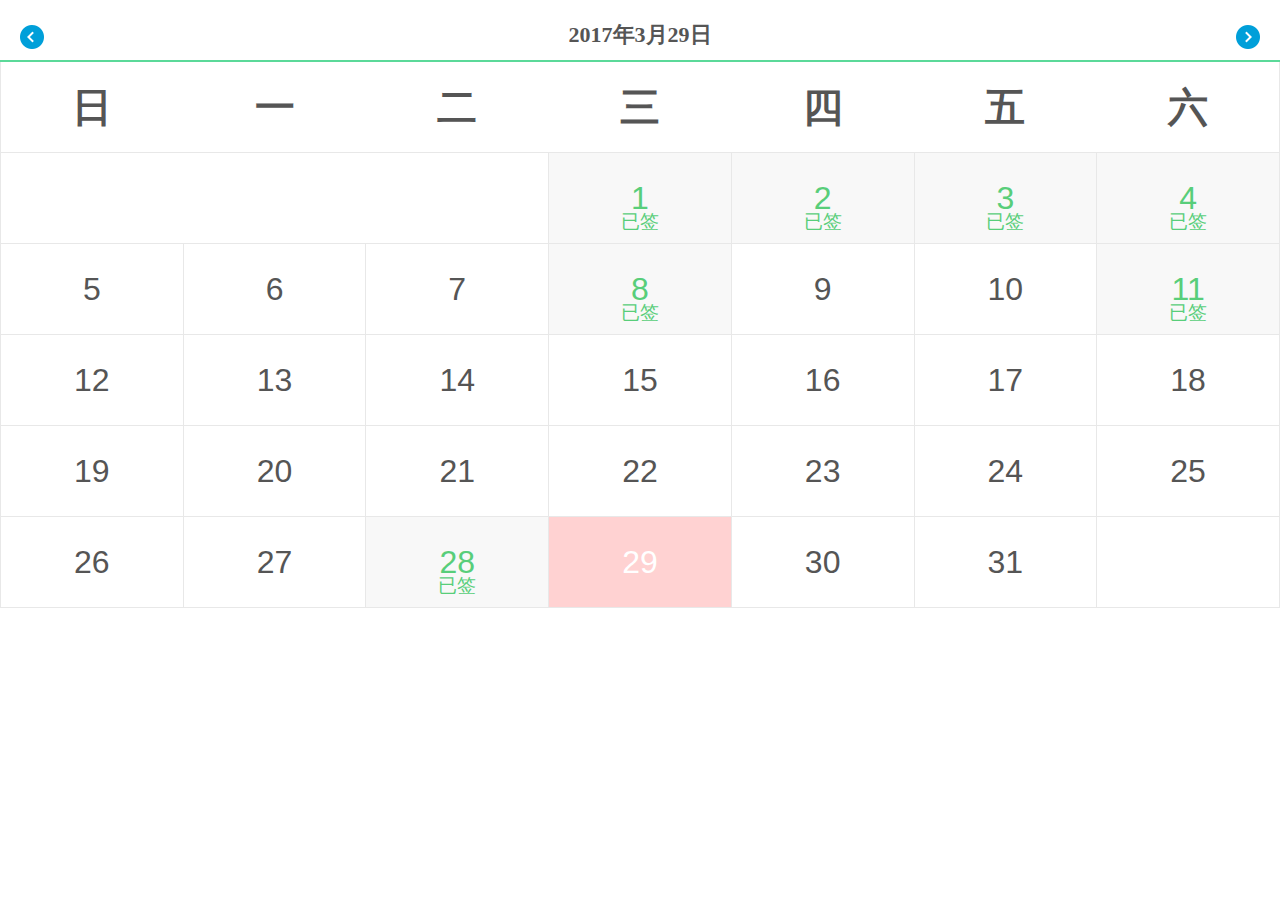
<file: index.html>
<!DOCTYPE html>
<html lang="en">
<head>
	<meta charset="UTF-8">
	<title>Document</title>
	<meta name="viewport" content="width=device-width,initial-scale=1,minimum-scale=1,maximum-scale=1,user-scalable=no" />
	<style type="text/css">
		* { margin: 0;padding: 0;}
		.calendar{width:100%;margin:10px 0px 20px 0px;color:#555;position: relative;}
		.calendar h4 {border-bottom: 2px solid #5bd999;text-align: center;font-size: 22px;font-weight: 700;margin-top: 10px;margin-bottom:0px;padding: 10px 0;}
		.calendar button {position: absolute;width: 24px;height: 24px;top: 15px;border: none;}
		.calendar button:focus { border: none;outline: none; }
		.calendar button.month-less {left: 20px;background: url(left-icon.png) no-repeat left -60px;}
		.calendar button.month-add {right: 20px;background: url(right-icon.png) no-repeat left -60px;}
		.calendar .sign_tab{width: 100%;border-collapse: collapse;border: 1px solid #e8e8e8;border-top: 0;table-layout: fixed;}
		.calendar .sign_tab th{text-align: center;height: 2.25rem;font-weight: 700;}
		.calendar .sign_tab td{border: 1px solid #e8e8e8;height: 2.25rem;text-align: center;font-size: 0.8rem;font-family: arial;}
		.calendar .sign_tab td.over{background-color: #fff;border-left: 0;border-right: 0;}
		.calendar .sign_tab td.red_tbg{background-color: #f8f8f8;color: #58ce7a;position:relative;}
		.red_tbg .ui-state-default {font-size: 0.6em;width: 100%;text-align: center; position: absolute;top:1.4rem;left: 0;}
		.calendar .sign_tab td.cur_day{background-color: #FFD2D2;color: #FFF;}
	</style>
	<script type="text/javascript">
		(function(doc,win){
			var docEl = doc.documentElement,
			resizeEvt = "orientationchange" in window ? "orientationchange" : "resize",
			recalc = function(){
				var clientWidth = docEl.clientWidth;
				if(!clientWidth) return;
				clientWidth = clientWidth > 640 ? 640 : clientWidth;
				docEl.style.fontSize = 20 * (clientWidth / 320) + "px";
			};
			if(!doc.addEventListener) return;
			win.addEventListener(resizeEvt,recalc,false);
			doc.addEventListener('DOMContentLoaded', recalc, false);
		})(document,window);

		Calendar = {
			_today : new Date(),
			_date : new Date().getDate(),
			_day : new Date().getDay(),
			_month : new Date().getMonth() + 1,
			_year : new Date().getFullYear(),
			setDate:function(){
				this._date = new Date(this._today).getDate();
			},
			setDay:function(){
				this._day = new Date(this._today).getDay();
			},
			setMonth:function(){
				this._month = new Date(this._today).getMonth() + 1;
			},
			setYear:function(){
				this._year = new Date(this._today).getFullYear();
			},
			init:function(curDate){
				this._today = new Date(curDate);
				this.setDate();
				this.setDay();
				this.setMonth();
				this.setYear();
			},
			isLeap : function() {
				var year = this._year;
				if (year % 4 == 0 && year % 100 > 0) {
					return true;
				}
				if (year % 400 == 0 && year % 3200 > 0) {
					return true;
				}
				return false;
			},
			getLen : function() {
				if (this._month == 2) {
					if (this.isLeap()) {
						return 29;
					}
					return 28;
				}
				if (this._month < 8) {
					if (this._month % 2 > 0) {
						return 31;
					}
					return 30;
				}
				if (this._month % 2 > 0) {
					return 30;
				}
				return 31;
			},
			getCalendar : function(events) {
				var len = this.getLen();
				var d = new Date(this._year, this._month - 1, 1);
				var dfw = d.getDay();
				var arr = new Array();
				var tem = 0;
				var str = "";
				for (var i = 0; i < 6; i++) {
					arr[i] = new Array();
					for (var j = 0; j < 7; j++) {
						tem++;
						if (tem - dfw > 0 && tem - dfw <= len) {
							arr[i][j] = tem - dfw;
						} else {
							arr[i][j] = "";
						}
					}
				}

		        str += '<button class="month-less"></button><h4>'+this._year + '年' + this._month + '月'+ this._date + '日</h4><button class="month-add"></button>';//标题
		        str += '<table class="sign_tab" border="0px" cellpadding="0px" cellspacing="0px">';
		        str += '<thread><tr><th>日</th><th>一</th><th>二</th><th>三</th><th>四</th><th>五</th><th>六</th></tr></thread>';
		        str += '<tbody>';
		        for (var k = 0; k < 6; k++) {
		        	if (k == 5 && arr[k][0] == "")
		        		continue;
		        	str += '<tr>';
		        	for (var m = 0; m < arr[k].length; m++) {
		        		if(events.contains(arr[k][m])){
		        			str += '<td class="red_tbg">' + arr[k][m] + '<span class="ui-state-default">已签</span>' + '</td>';
		        		}else{
		                    //判断是否是当日
		                    if(arr[k][m] == this._date){
		                    	str += '<td class="cur_day">' + arr[k][m] + '</td>';
		                    	continue;
		                    }
		                    if(arr[k][m] == ""){
		                    	str += '<td class="over">' + arr[k][m] + '</td>';
		                    	continue;
		                    }
		                    str += '<td>' + arr[k][m] + '</td>';
		                }
		            }
		            str += '</tr>';
		        }
		        str += '</tbody>';
		        str += '</table>';
		        return str;
		    },
		    nextMonth : function() {
		    	if (this._month == 12) {
		    		this._year++;
		    		this._month = 0;
		    	}
		    	this._month++;
		    },
		    nextYear : function() {
		    	this._year++;
		    },
		    previousMonth : function() {
		    	if (this._month == 1) {
		    		this._year--;
		    		this._month = 13;
		    	}
		    	this._month--;
		    },
		    previousYear : function() {
		    	this._year--;
		    }
		};
		Array.prototype.contains = function(element) {
			for (var i = 0; i < this.length; i++) {
				if (this[i] == element) {
					return true;
				}
			}
			return false;
		};

	</script>
</head>
<body>
	<div id="box" class="calendar"></div>
	<script type="text/javascript">
		Calendar.init("2017-03-29");
		document.getElementById('box').innerHTML = Calendar.getCalendar([1,2,3,4,8,11,28]);
	</script>
</body>
</html>
</file>
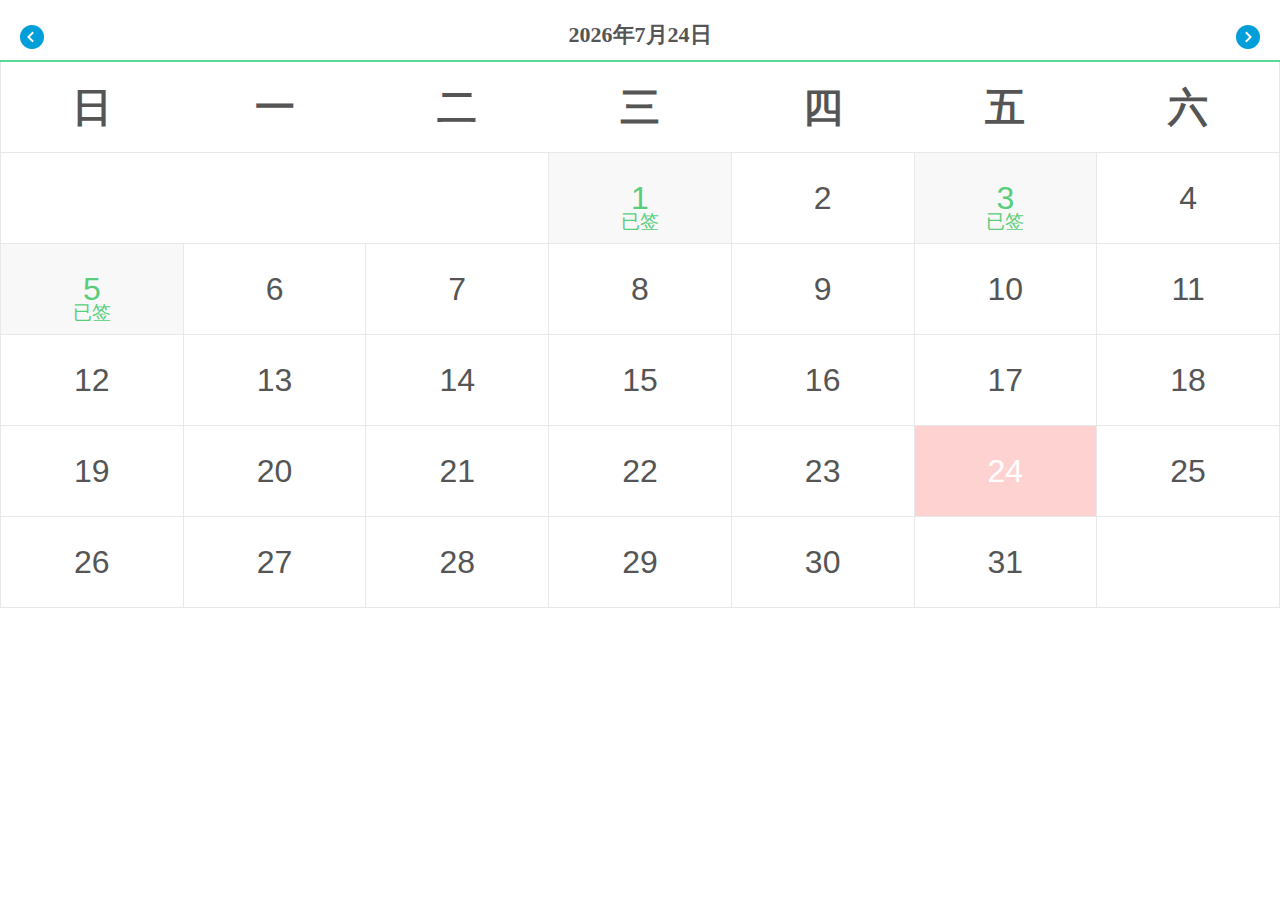
<file: docs/index.html>
<!DOCTYPE html>
<html lang="en">
<head>
	<meta charset="UTF-8">
	<title>Document</title>
	<meta name="viewport" content="width=device-width,initial-scale=1,minimum-scale=1,maximum-scale=1,user-scalable=no" />
	<style type="text/css">
		* { margin: 0;padding: 0;}
		.calendar{width:100%;margin:10px 0px 20px 0px;color:#555;position: relative;}
		.calendar h4 {border-bottom: 2px solid #5bd999;text-align: center;font-size: 22px;font-weight: 700;margin-top: 10px;margin-bottom:0px;padding: 10px 0;}
		.calendar button {position: absolute;width: 24px;height: 24px;top: 15px;border: none;}
		.calendar button:focus { border: none;outline: none; }
		.calendar button.month-less {left: 20px;background: url(img/left-icon.png) no-repeat left -60px;}
		.calendar button.month-add {right: 20px;background: url(img/right-icon.png) no-repeat left -60px;}
		.calendar .sign_tab{width: 100%;border-collapse: collapse;border: 1px solid #e8e8e8;border-top: 0;table-layout: fixed;}
		.calendar .sign_tab th{text-align: center;height: 2.25rem;font-weight: 700;}
		.calendar .sign_tab td{border: 1px solid #e8e8e8;height: 2.25rem;text-align: center;font-size: 0.8rem;font-family: arial;}
		.calendar .sign_tab td.over{background-color: #fff;border-left: 0;border-right: 0;}
		.calendar .sign_tab td.red_tbg{background-color: #f8f8f8;color: #58ce7a;position:relative;}
		.red_tbg .ui-state-default {font-size: 0.6em;width: 100%;text-align: center; position: absolute;top:1.4rem;left: 0;}
		.calendar .sign_tab td.cur_day{background-color: #FFD2D2;color: #FFF;}
	</style>
</head>
<body>
	<div id="box" class="calendar"></div>
	<script type="text/javascript" src="calendar.js"></script>
	<script type="text/javascript">
		(function(doc,win){
			var docEl = doc.documentElement,
			resizeEvt = "orientationchange" in window ? "orientationchange" : "resize",
			recalc = function(){
				var clientWidth = docEl.clientWidth;
				if(!clientWidth) return;
				clientWidth = clientWidth > 640 ? 640 : clientWidth;
				docEl.style.fontSize = 20 * (clientWidth / 320) + "px";
			};
			if(!doc.addEventListener) return;
			win.addEventListener(resizeEvt,recalc,false);
			doc.addEventListener('DOMContentLoaded', recalc, false);
		})(document,window);

		var Calendar = new Calendar('box', {
			curDate: new Date(),
			getNextMonthArr: function() {
				return getRandom(20);
			},
			getPrevMonthArr: function() {
				return getRandom(5);
			}
		});
		Calendar.init([1,3,5]);


		Array.prototype.unique = function() {
			this.sort();
			var re = [this[0]];
			for(var i = 1; i <this.length; i++) {
				if(this[i] !== re[re.length-1]) {
					re.push(this[i]);
				}
			}
			return re;
		};

		function getRandom(len) {
			var arr = [];
			for(var i = 0; i < len; i++) {
				var ran = Math.floor(Math.random() * 30);
				arr.push(ran);
			}
			return arr.unique();
		};
	</script>
</body>
</html>
</file>
